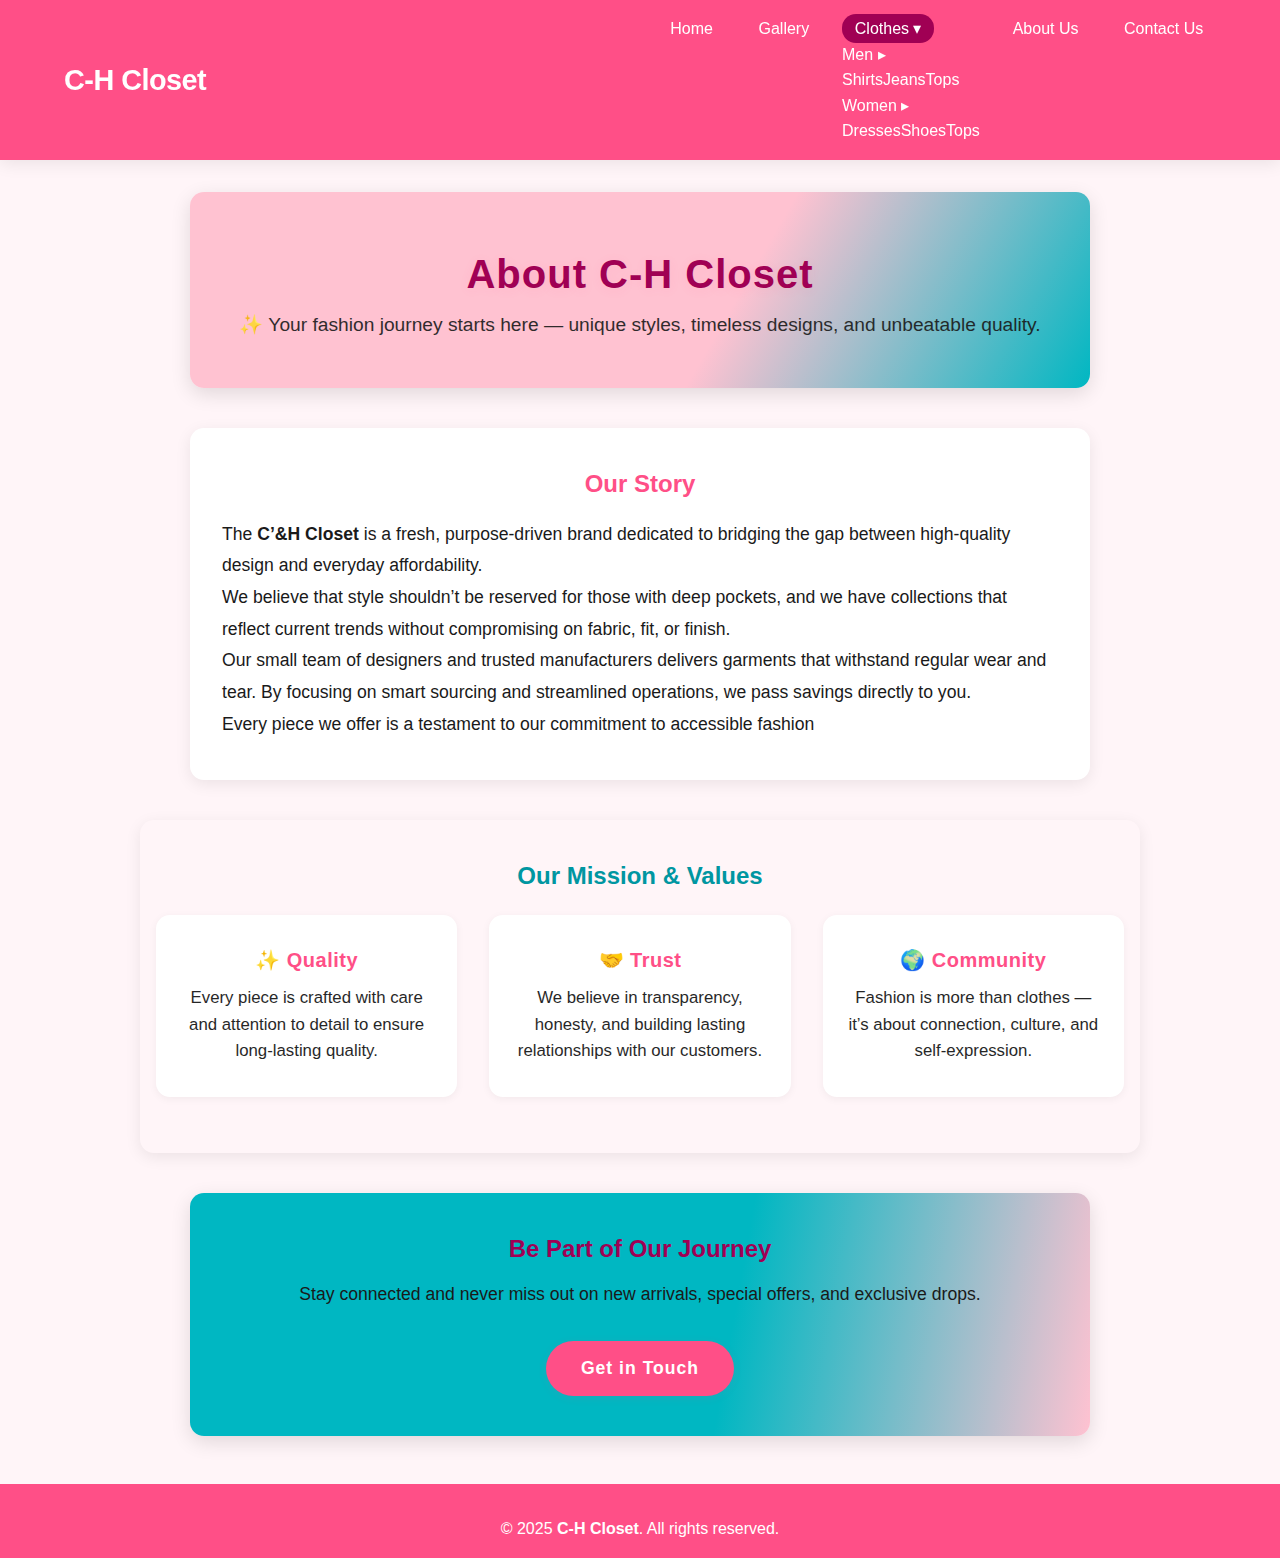
<file: about-us.html>
<!DOCTYPE html>
<html lang="en">
<head>
  <meta charset="UTF-8">
  <meta name="viewport" content="width=device-width, initial-scale=1.0">
  <title>C-H Closet | About Us</title>
  <style>
    :root {
      --pink: #ff4f87;
      --pink-deep: #a00054;
      --pink-warm: #ffc2d1;
      --accent-cool: #00b7c2;
      --accent-cool-dark: #0096a1;
      --bg: #fff5f8;
      --ink: #1a1a1a;
      --white: #ffffff;

      --shadow-sm: 0 2px 8px rgba(0, 0, 0, 0.05);
      --shadow: 0 4px 16px rgba(0, 0, 0, 0.08);
      --shadow-lg: 0 6px 20px rgba(0, 0, 0, 0.12);

      --radius: 14px;
      --transition: 0.3s cubic-bezier(.4,2,.6,1);
    }

    *,
    *::before,
    *::after {
      box-sizing: border-box;
      margin: 0;
      padding: 0;
    }

    body {
      font-family: "Segoe UI", Roboto, Arial, sans-serif;
      background: var(--bg);
      color: var(--ink);
      line-height: 1.6;
      -webkit-font-smoothing: antialiased;
    }

    a {
      text-decoration: none;
      color: inherit;
      transition: color var(--transition);
    }
    a:hover {
      color: var(--pink-deep);
    }

    h1, h2, h3, h4 {
      text-align: center;
      margin-bottom: 1rem;
      line-height: 1.3;
    }

    /* Navbar */
    .navbar {
      background: var(--pink);
      color: var(--white);
      position: sticky;
      top: 0;
      z-index: 999;
      box-shadow: var(--shadow);
    }

    .nav-container {
      max-width: 1200px;
      margin: 0 auto;
      padding: 1rem 1.5rem;
      display: flex;
      align-items: center;
      justify-content: space-between;
    }

    .nav-logo {
      font-size: 1.8rem;
      font-weight: 700;
      letter-spacing: -0.5px;
      color: var(--white);
    }

    .nav-links {
      list-style: none;
      display: flex;
      gap: 1.25rem;
      flex-wrap: wrap;
    }

    .nav-links .link {
      color: var(--white);
      font-weight: 500;
      padding: 0.4rem 0.8rem;
      border-radius: var(--radius);
      transition: background var(--transition);
    }
    .nav-links .link:hover,
    .nav-links .active {
      background: var(--pink-deep);
    }

    /* Mobile Menu */
    .menu-icon {
      display: none;
      font-size: 2rem;
      cursor: pointer;
      user-select: none;
      color: #fff;
      margin-left: 1rem;
    }
    .menu-toggle {
      display: none;
    }
    @media (max-width: 900px) {
      .nav-container {
        padding: 1rem 0.7rem;
      }
    }
    @media (max-width: 768px) {
      .nav-container {
        flex-direction: column;
        align-items: flex-start;
        padding: 1rem;
      }
      .nav-links {
        flex-direction: column;
        width: 100%;
        gap: 0.5rem;
        margin-top: 1rem;
        display: none;
      }
      .menu-icon {
        display: block;
        margin-left: auto;
      }
      .menu-toggle:checked + .menu-icon + .nav-links {
        display: flex;
      }
    }

    /* About Hero */
    .about-hero {
      background: linear-gradient(120deg, var(--pink-warm) 60%, var(--accent-cool) 100%);
      border-radius: var(--radius);
      box-shadow: var(--shadow-lg);
      padding: 3.5rem 2rem 3rem 2rem;
      margin: 2rem auto 2.5rem auto;
      max-width: 900px;
      text-align: center;
      position: relative;
      overflow: hidden;
      animation: fadeInDown 1.1s cubic-bezier(.4,2,.6,1);
    }
    @keyframes fadeInDown {
      from { opacity: 0; transform: translateY(-40px);}
      to { opacity: 1; transform: translateY(0);}
    }
    .about-hero h1 {
      font-size: 2.5rem;
      color: var(--pink-deep);
      margin-bottom: 0.6rem;
      letter-spacing: 1px;
      text-shadow: 0 2px 12px rgba(255,79,135,0.08);
    }
    .about-hero p {
      font-size: 1.2rem;
      color: var(--ink);
      opacity: 0.9;
      margin-bottom: 0;
    }

    /* About Section */
    .about-section {
      background: var(--white);
      border-radius: var(--radius);
      box-shadow: var(--shadow);
      padding: 2.5rem 2rem;
      margin: 0 auto 2.5rem auto;
      max-width: 900px;
      animation: fadeIn 1.3s;
    }
    @keyframes fadeIn {
      from { opacity: 0;}
      to { opacity: 1;}
    }
    .about-section h2 {
      color: var(--pink);
      margin-bottom: 1.2rem;
    }
    .about-section p {
      font-size: 1.1rem;
      color: var(--ink);
      line-height: 1.8;
    }

    /* Values Section */
    .values-section {
      background: var(--bg);
      padding: 2.5rem 1rem;
      margin: 0 auto 2.5rem auto;
      max-width: 1000px;
      border-radius: var(--radius);
      box-shadow: var(--shadow);
      animation: fadeIn 1.5s;
    }
    .values-section h2 {
      color: var(--accent-cool-dark);
      margin-bottom: 1.5rem;
    }
    .values-grid {
      display: flex;
      gap: 2rem;
      justify-content: center;
      flex-wrap: wrap;
    }
    .value-card {
      background: var(--white);
      border-radius: var(--radius);
      box-shadow: var(--shadow-sm);
      padding: 2rem 1.5rem;
      min-width: 220px;
      max-width: 320px;
      flex: 1 1 220px;
      text-align: center;
      transition: transform var(--transition), box-shadow var(--transition);
      margin-bottom: 1rem;
      position: relative;
      overflow: hidden;
    }
    .value-card:hover {
      transform: translateY(-7px) scale(1.04);
      box-shadow: var(--shadow-lg);
      background: linear-gradient(120deg, var(--pink-warm) 65%, var(--accent-cool) 100%);
    }
    .value-card h3 {
      font-size: 1.25rem;
      color: var(--pink);
      margin-bottom: 0.7rem;
      letter-spacing: 0.5px;
      transition: color var(--transition);
    }
    .value-card p {
      color: var(--ink);
      font-size: 1.05rem;
      opacity: 0.95;
    }

    /* CTA Section */
    .cta-section {
      background: linear-gradient(100deg, var(--accent-cool) 60%, var(--pink-warm) 100%);
      border-radius: var(--radius);
      box-shadow: var(--shadow-lg);
      padding: 2.5rem 1.5rem 2.5rem 1.5rem;
      margin: 0 auto 2.5rem auto;
      max-width: 900px;
      text-align: center;
      animation: fadeInUp 1.2s cubic-bezier(.4,2,.6,1);
    }
    @keyframes fadeInUp {
      from { opacity: 0; transform: translateY(40px);}
      to { opacity: 1; transform: translateY(0);}
    }
    .cta-section h2 {
      color: var(--pink-deep);
      margin-bottom: 1rem;
    }
    .cta-section p {
      font-size: 1.1rem;
      margin-bottom: 2rem;
    }
    .btn-primary {
      display: inline-block;
      padding: 0.85rem 2.2rem;
      border-radius: 30px;
      border: none;
      cursor: pointer;
      font-weight: 600;
      font-size: 1.1rem;
      background: var(--pink);
      color: var(--white);
      box-shadow: 0 2px 8px rgba(255,79,135,0.10);
      transition: background var(--transition), transform var(--transition), box-shadow var(--transition);
      text-align: center;
      letter-spacing: 1px;
      text-decoration: none;
    }
    .btn-primary:hover {
      background: var(--pink-deep);
      transform: translateY(-2px) scale(1.04);
      box-shadow: 0 6px 16px rgba(255,79,135,0.17);
    }

    /* Footer */
    footer {
      background: var(--pink);
      color: var(--white);
      text-align: center;
      padding: 2rem 0 1rem 0;
      margin-top: 3rem;
    }
    .footer-content {
      max-width: 1100px;
      margin: 0 auto;
      font-size: 1rem;
    }
    .footer-content .brand-accent {
      color: #fff;
      font-weight: bold;
    }

    /* Brand Accent */
    .brand-accent {
      color: var(--pink);
      font-weight: bold;
    }

    /* Responsive */
    @media (max-width: 1024px) {
      .nav-container {
        padding: 1rem;
      }
      .about-hero, .about-section, .cta-section, .values-section {
        padding: 2rem 1rem;
      }
      .values-grid {
        gap: 1rem;
      }
    }
    @media (max-width: 768px) {
      .about-hero, .about-section, .cta-section, .values-section {
        padding: 1.2rem 0.5rem;
        max-width: 98vw;
      }
      .values-grid {
        flex-direction: column;
        gap: 1.2rem;
      }
      .value-card {
        max-width: 100%;
      }
    }
    @media (max-width: 500px) {
      .about-hero, .about-section, .cta-section, .values-section {
        padding: 0.7rem 0.2rem;
      }
      footer {
        padding: 1rem 0 0.5rem 0;
      }
      .about-hero h1 {
        font-size: 1.5rem;
      }
    }
  </style>
</head>
<body>
  <!-- Header -->
  <header class="site-header">
    <nav class="navbar" aria-label="Main navigation">
      <div class="nav-container">
        <a href="index.html" class="nav-logo">C-H Closet</a>

        <!-- Mobile -->
        <button class="menu-icon" id="menuIcon" aria-expanded="false" aria-controls="navLinks">&#9776;</button>

        <!-- Links -->
        <ul class="nav-links" id="navLinks">
          <li><a href="index.html" class="link">Home</a></li>
          <li><a href="gallery.html" class="link">Gallery</a></li>

          <!-- Clothes dropdown -->
          <li class="dropdown">
            <a href="clothes.html" class="link active">Clothes ▾</a>
            <div class="dropdown-menu" role="menu">
              <div class="sub-dropdown">
                <a href="#">Men ▸</a>
                <div class="sub-dropdown-menu">
                  <a href="#">Shirts</a><a href="#">Jeans</a><a href="#">Tops</a>
                </div>
              </div>
              <div class="sub-dropdown">
                <a href="#">Women ▸</a>
                <div class="sub-dropdown-menu">
                  <a href="#">Dresses</a><a href="#">Shoes</a><a href="#">Tops</a>
                </div>
              </div>
            </div>
          </li>

          <li><a href="about-us.html" class="link">About Us</a></li>
          <li><a href="contact-us.html" class="link">Contact Us</a></li>
        </ul>
      </div>
    </nav>
  </header>

  <!-- Hero Section -->
  <section class="about-hero">
    <div class="hero-content">
      <h1>About C-H Closet</h1>
      <p>✨ Your fashion journey starts here — unique styles, timeless designs, and unbeatable quality.</p>
    </div>
  </section>

  <main>
    <!-- Our Story -->
    <section class="about-section">
      <h2>Our Story</h2>
      <p>
        The <b>C’&H Closet</b> is a fresh, purpose-driven brand dedicated to bridging the gap between high-quality design and everyday affordability.<br>
        We believe that style shouldn’t be reserved for those with deep pockets, and we have collections that reflect current trends without compromising on fabric, fit, or finish.<br>
        Our small team of designers and trusted manufacturers delivers garments that withstand regular wear and tear. By focusing on smart sourcing and streamlined operations, we pass savings directly to you.<br>
        Every piece we offer is a testament to our commitment to accessible fashion
      </p>
    </section>

    <!-- Mission & Values -->
    <section class="values-section">
      <h2>Our Mission & Values</h2>
      <div class="values-grid">
        <div class="value-card">
          <h3>✨ Quality</h3>
          <p>Every piece is crafted with care and attention to detail to ensure long-lasting quality.</p>
        </div>
        <div class="value-card">
          <h3>🤝 Trust</h3>
          <p>We believe in transparency, honesty, and building lasting relationships with our customers.</p>
        </div>
        <div class="value-card">
          <h3>🌍 Community</h3>
          <p>Fashion is more than clothes — it’s about connection, culture, and self-expression.</p>
        </div>
      </div>
    </section>

    <!-- CTA -->
    <section class="cta-section">
      <h2>Be Part of Our Journey</h2>
      <p>Stay connected and never miss out on new arrivals, special offers, and exclusive drops.</p>
      <a href="contact-us.html" class="btn-primary">Get in Touch</a>
    </section>
  </main>

  <!-- Footer -->
  <footer>
    <div class="footer-content">
      <p>&copy; 2025 <span class="brand-accent">C-H Closet</span>. All rights reserved.</p>
    </div>
  </footer>
</body>
</html>
</file>
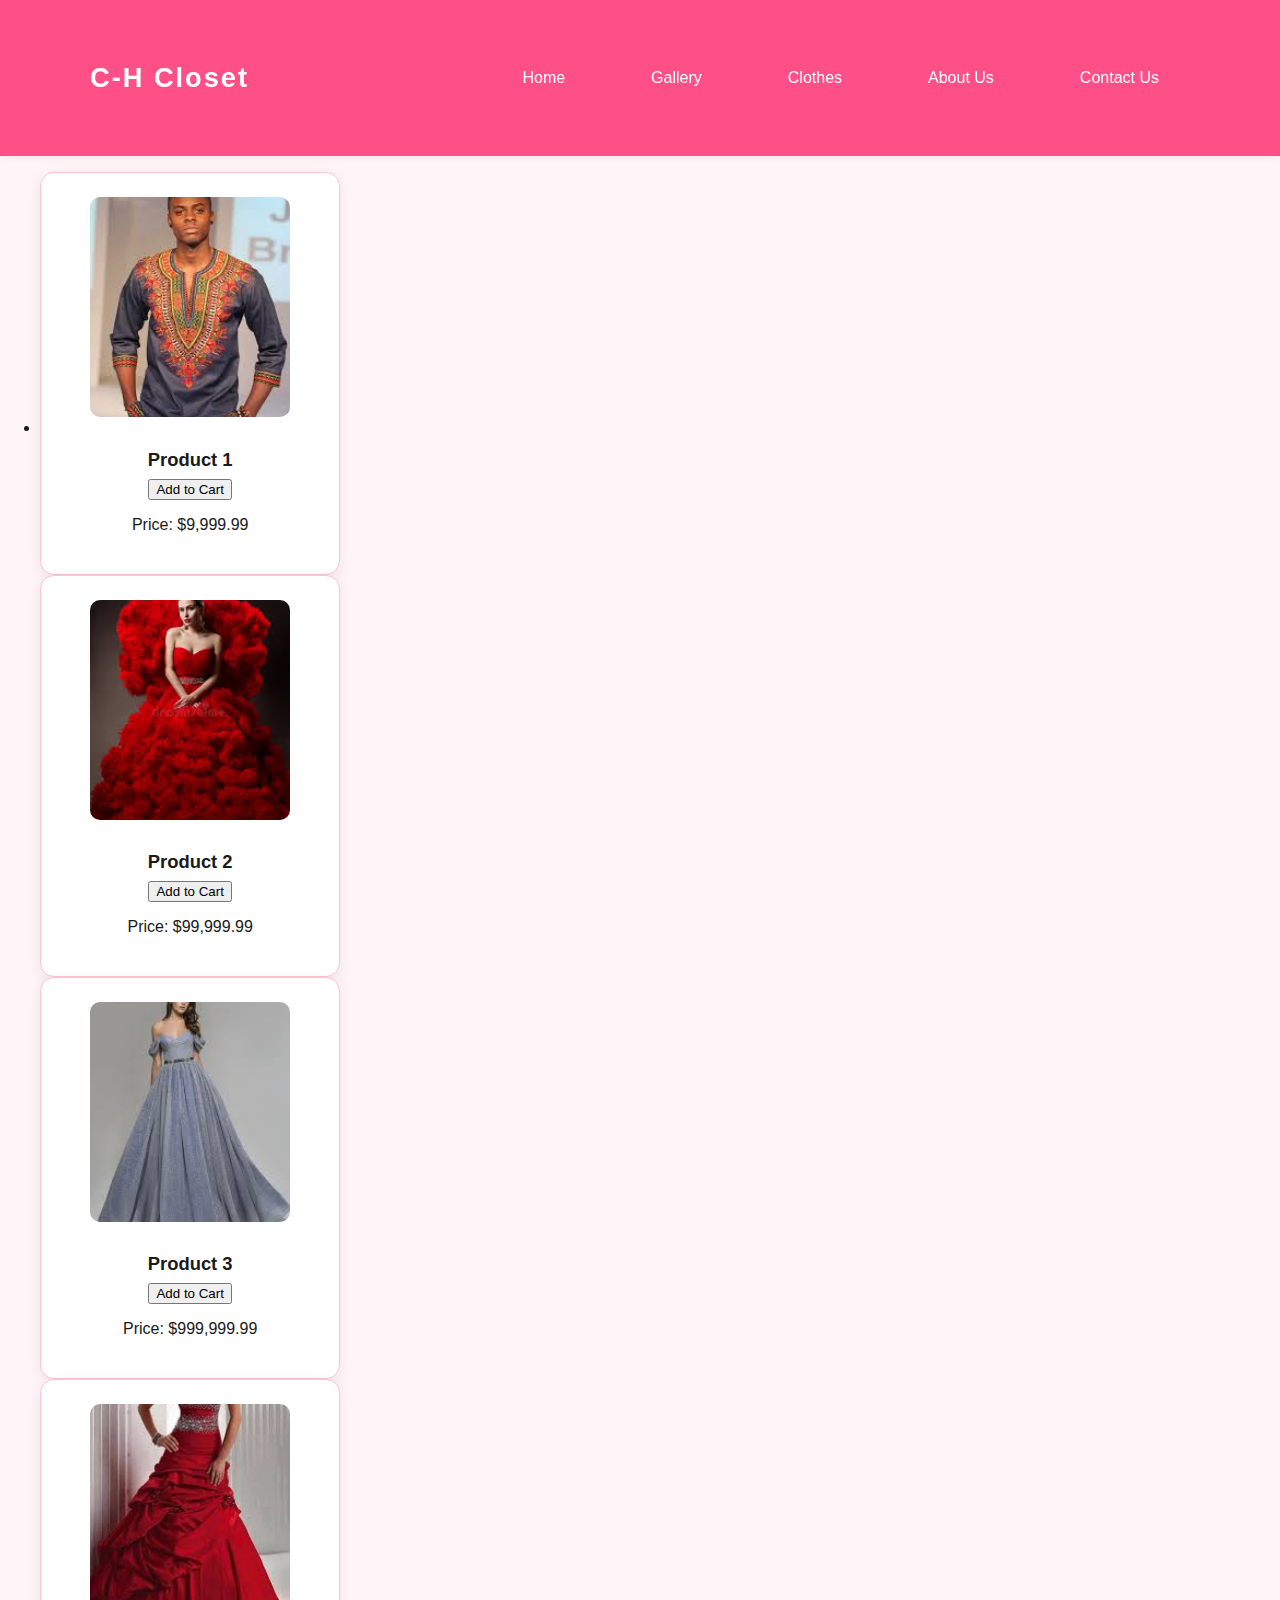
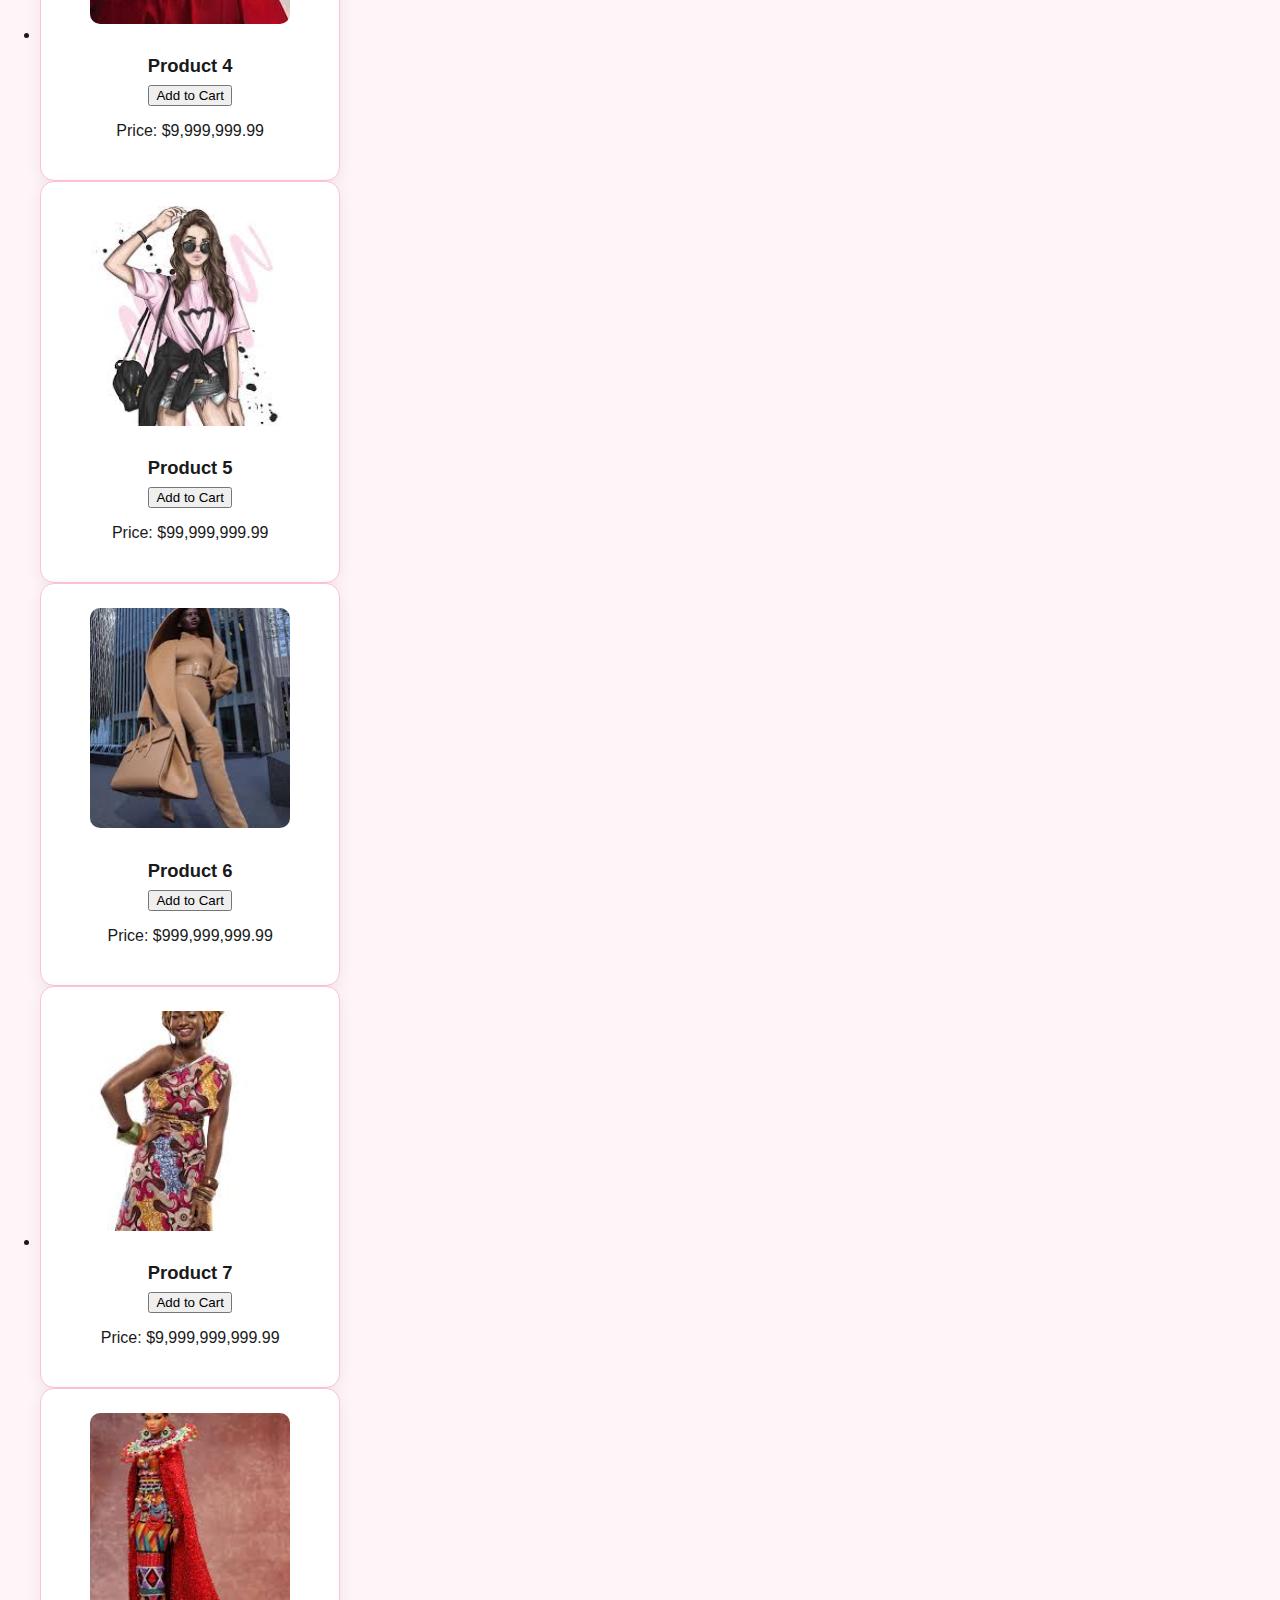
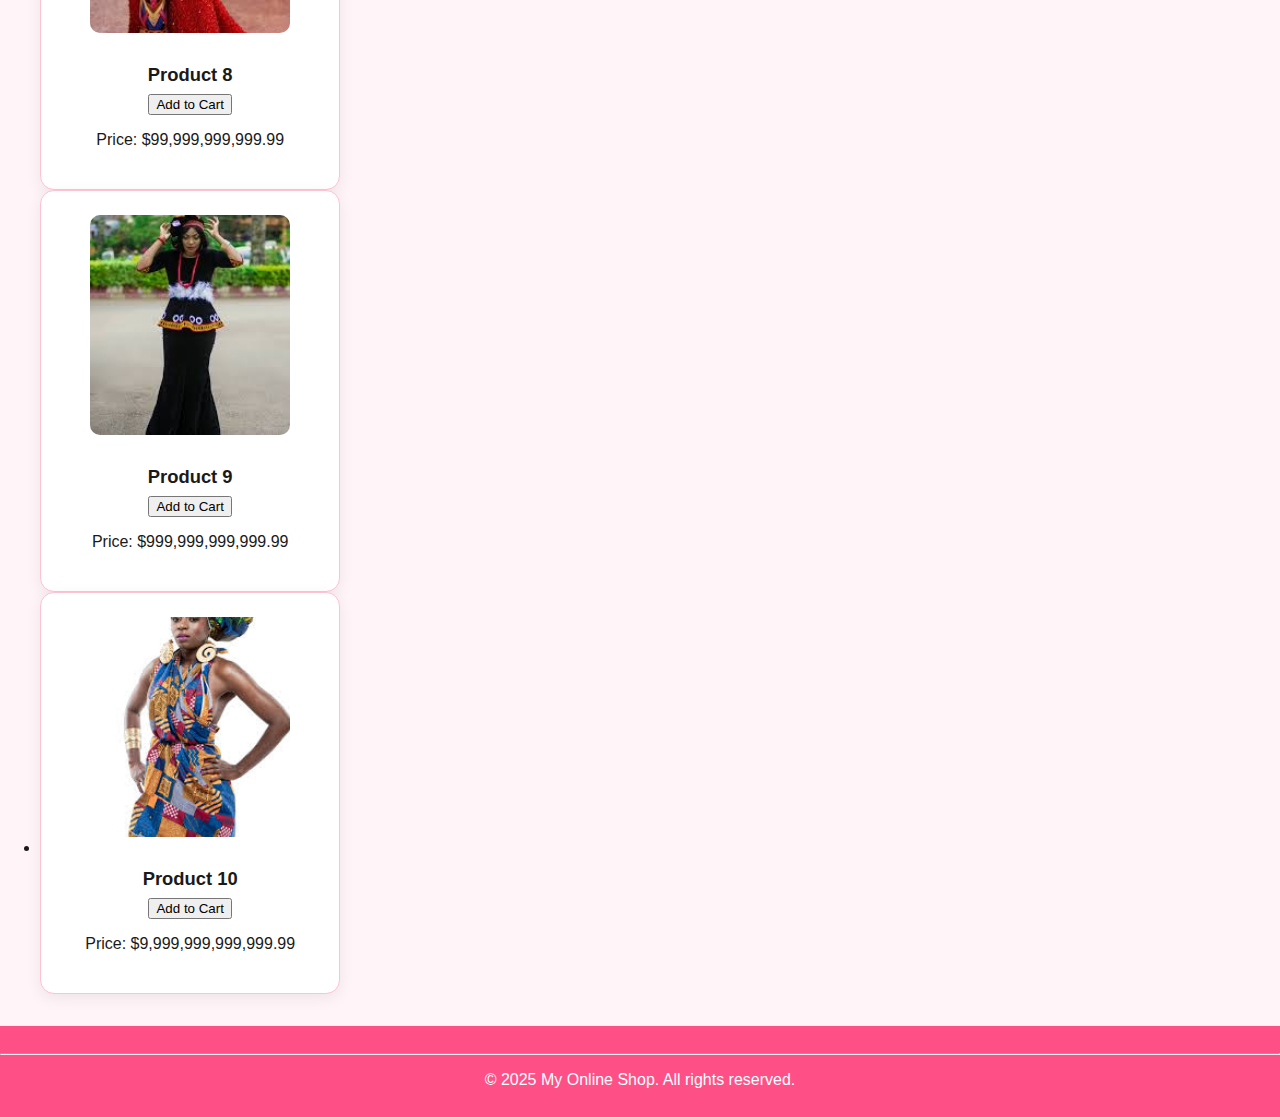
<file: clothes.html>
<!DOCTYPE html>
<html lang="en">
<head>
  <meta charset="UTF-8">
  <meta name="viewport" content="width=device-width, initial-scale=1.0">
  <title>C-H Closet | Home</title>
  <link rel="stylesheet" href="style.css">
</head>
<body>
  <!-- Header / Navbar -->
  <header class="site-header">
    <nav class="navbar">
      <div class="nav-container">
        <a href="index.html" class="nav-logo" aria-label="C-H Closet Home">C-H Closet</a>

        <!-- Mobile Menu Toggle -->
        <input type="checkbox" id="menu-toggle" class="menu-toggle" hidden>
        <label for="menu-toggle" class="menu-icon" aria-label="Toggle navigation">
          ☰
        </label>

        <!-- Navigation Links -->
        <ul class="nav-links">
          <li><a href="index.html" class="link">Home</a></li>
          <li><a href="gallery.html" class="link">Gallery</a></li>
          <li><a href="clothes.html" class="link">Clothes</a></li>
          <li><a href="about-us.html" class="link">About Us</a></li>
          <li><a href="contact-us.html" class="link">Contact Us</a></li>
        </ul>
      </div>
    </nav>
  </header>
    <main>
      <ul>
      <li>  <div class="product">
          <div class="product-card">
            <img src="images/Angelina.jpg" alt="Product Image" width="200">
        <h4>Product 1</h4>
        <button type="button">Add to Cart</button>
         <p>Price: $9,999.99</p>

             </div>

            <div class="product">
          <div class="product-card">
          <img src="images/My first cretion.jpg" alt="Image" width="200">
           <h4>Product 2</h4>
          <button type="button">Add to Cart</button>
         <p>Price: $99,999.99</p>
          
            </div>
            
        <div class="product">
          <div class="product-card">
          <img src="images/My second creation.jpg" alt="Image" width="200">
        <h4>Product 3</h4>
          <button type="button">Add to Cart</button>
         <p>Price: $999,999.99</p>
          
            </div>
            </li>
          <li>  
            <div class="product">
          <div class="product-card">
          <img src="images/My third creation.jpg" alt="Image" width="200">
        <h4>Product 4</h4>
          <button type="button">Add to Cart</button>
         <p>Price: $9,999,999.99</p>

            </div>
             
        <div class="product">
          <div class="product-card">
          <img src="images/My fourth creation.jpg" alt="Image" width="200">
        <h4>Product 5</h4>
          <button type="button">Add to Cart</button>
         <p>Price: $99,999,999.99</p>
          
            </div>
            
            <div class="product">
          <div class="product-card">
          <img src="images/My fifth creation.jpg" alt="Image" width="200">
        <h4>Product 6</h4>
          <button type="button">Add to Cart</button>
         <p>Price: $999,999,999.99</p>
          
            </div>
            </li>
            <li>
            
        <div class="product">
          <div class="product-card">
          <img src="images/My sixth creation.jpg" alt="Image" width="200">
        <h4>Product 7</h4>
          <button type="button">Add to Cart</button>
         <p>Price: $9,999,999,999.99</p>
          
            </div>

            <div class="product">
          <div class="product-card">
          <img src="images/My seventh creation.jpg" alt="Image" width="200">
        <h4>Product 8</h4>
          <button type="button">Add to Cart</button>
         <p>Price: $99,999,999,999.99</p>
          
            </div>
            
        <div class="product">
          <div class="product-card">
          <img src="images/My eighth creation.jpg" alt="Image" width="200">
        <h4>Product 9</h4>
          <button type="button">Add to Cart</button>
         <p>Price: $999,999,999,999.99</p>
          
            </div>
            </li>
            <li>
            <div class="product">
          <div class="product-card">

          <img src="images/My ninth creation.jpg" alt="Image" width="200">
        <h4>Product 10</h4>
          <button type="button">Add to Cart</button>
         <p>Price: $9,999,999,999,999.99</p>
          
            </div>
</li>
            </ul>
    </main>
    
    <footer>
      <hr>
    <p>&copy; 2025 My Online Shop. All rights reserved.</p>
        </footer>

</html>
</file>
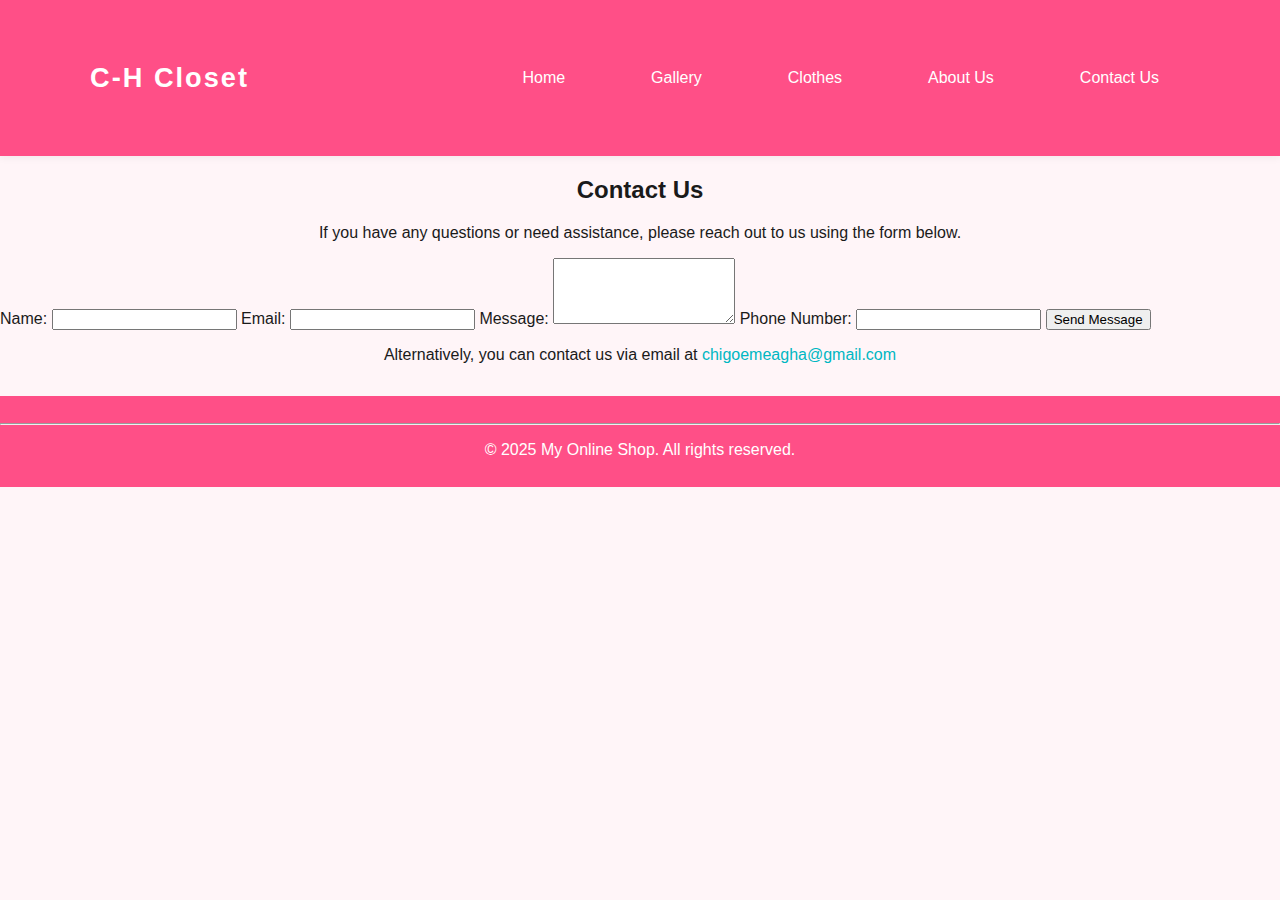
<file: contact-us.html>
<!DOCTYPE html>
<html lang="en">
<head>
  <meta charset="UTF-8">
  <meta name="viewport" content="width=device-width, initial-scale=1.0">
  <title>C-H Closet | Home</title>
  <link rel="stylesheet" href="style.css">
</head>
<body>
  <!-- Header / Navbar -->
  <header class="site-header">
    <nav class="navbar">
      <div class="nav-container">
        <a href="index.html" class="nav-logo" aria-label="C-H Closet Home">C-H Closet</a>

        <!-- Mobile Menu Toggle -->
        <input type="checkbox" id="menu-toggle" class="menu-toggle" hidden>
        <label for="menu-toggle" class="menu-icon" aria-label="Toggle navigation">
          ☰
        </label>

        <!-- Navigation Links -->
        <ul class="nav-links">
          <li><a href="index.html" class="link">Home</a></li>
          <li><a href="gallery.html" class="link">Gallery</a></li>
          <li><a href="clothes.html" class="link">Clothes</a></li>
          <li><a href="about-us.html" class="link">About Us</a></li>
          <li><a href="contact-us.html" class="link">Contact Us</a></li>
        </ul>
      </div>
    </nav>
  </header>

<main>
    <h2>Contact Us</h2>
    <p class="p">If you have any questions or need assistance, please reach out to us using the form below.</p>
    
    <form action="#" method="post">
      <label for="name">Name:</label>
      <input type="text" id="name" name="name" required>

      <label for="email">Email:</label>
      <input type="email" id="email" name="email" required>
      
      <label for="message">Message:</label>
      <textarea id="message" name="message" rows="4" required></textarea>

      <label for="phone">Phone Number:</label>
      <input type="tel" id="phone" name="phone" required pattern="[0-9]{10}" title="Please enter a valid 10-digit phone number.">
      
      <button type="submit">Send Message</button>
    </form>

    <p class="p">Alternatively, you can contact us via email at <a class="link" href="mailto:">chigoemeagha@gmail.com</a></p>
<footer>
  <hr>
    <p>&copy; 2025 My Online Shop. All rights reserved.</p>
        </footer>

</html>
</file>
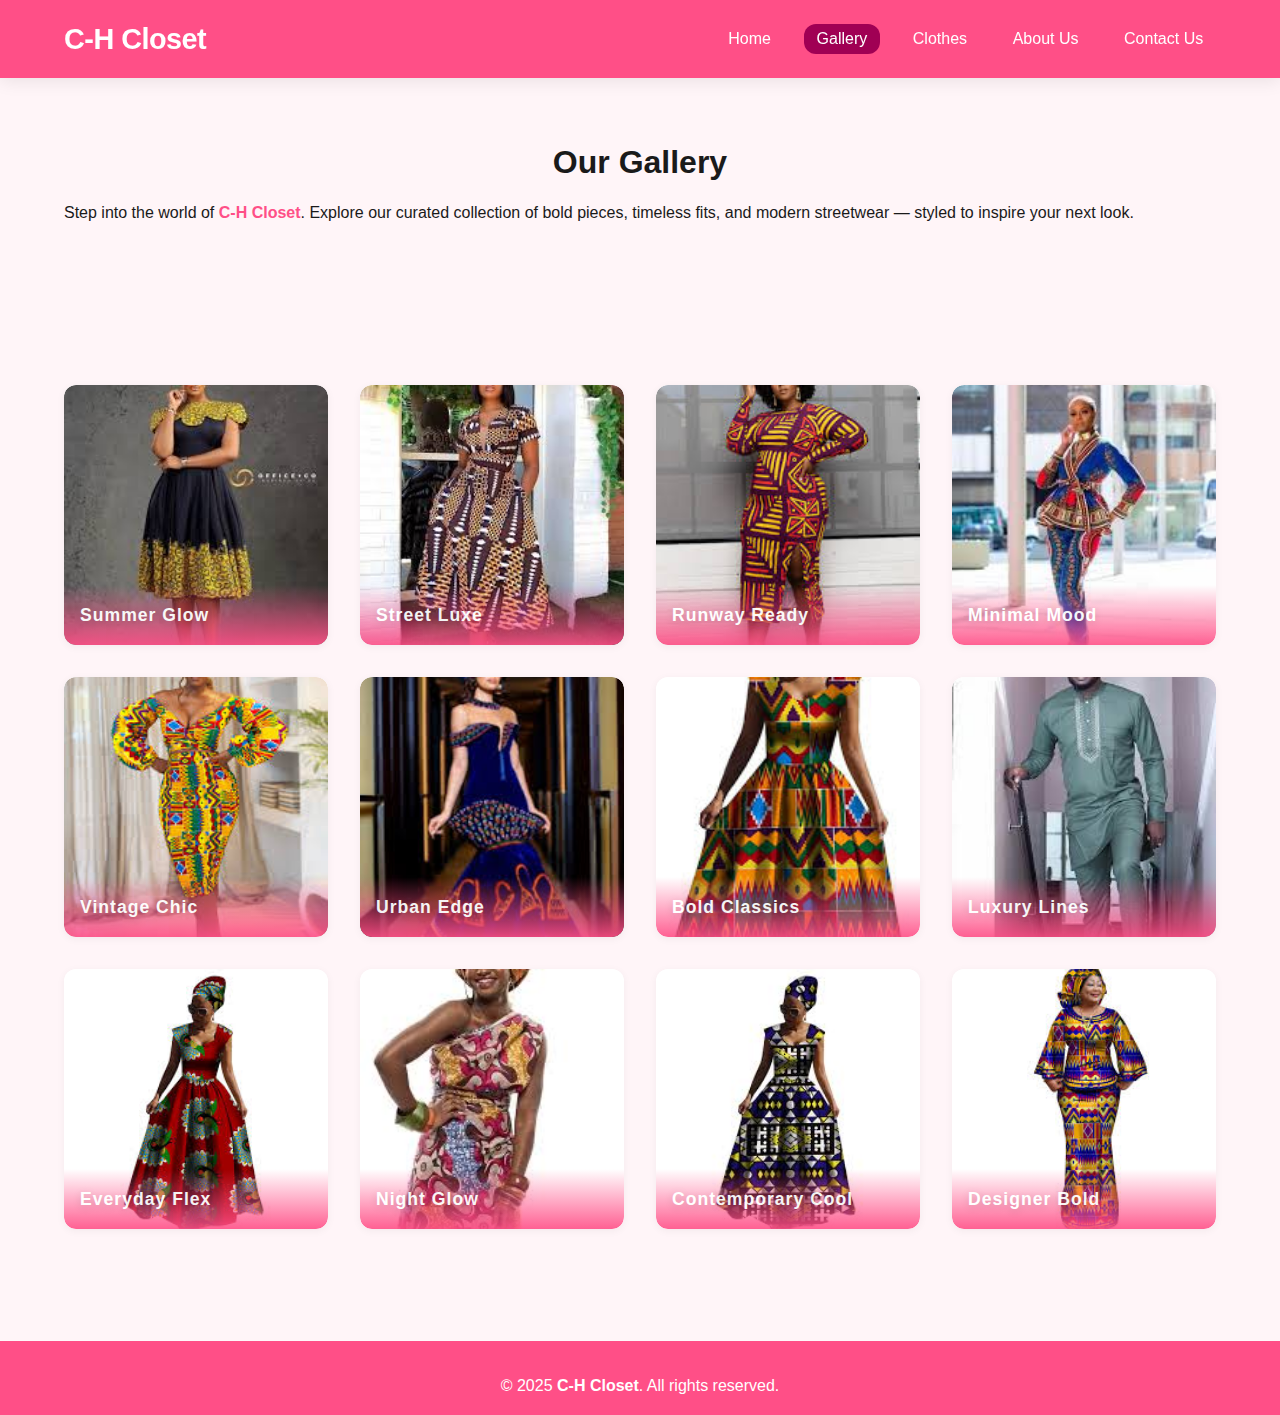
<file: gallery.html>
<!DOCTYPE html>
<html lang="en">
<head>
  <meta charset="UTF-8" />
  <meta name="viewport" content="width=device-width, initial-scale=1" />
  <title>C-H Closet | Gallery</title>
  <style>
    :root {
      --pink: #ff4f87;
      --pink-deep: #a00054;
      --pink-warm: #ffc2d1;
      --accent-cool: #00b7c2;
      --accent-cool-dark: #0096a1;
      --bg: #fff5f8;
      --ink: #1a1a1a;
      --white: #ffffff;

      --shadow-sm: 0 2px 8px rgba(0, 0, 0, 0.05);
      --shadow: 0 4px 16px rgba(0, 0, 0, 0.08);
      --shadow-lg: 0 6px 20px rgba(0, 0, 0, 0.12);

      --radius: 12px;
      --transition: 0.3s ease-in-out;
    }

    *,
    *::before,
    *::after {
      box-sizing: border-box;
      margin: 0;
      padding: 0;
    }

    body {
      font-family: "Segoe UI", Roboto, Arial, sans-serif;
      background: var(--bg);
      color: var(--ink);
      line-height: 1.6;
      -webkit-font-smoothing: antialiased;
    }

    a {
      text-decoration: none;
      color: inherit;
      transition: color var(--transition);
    }
    a:hover {
      color: var(--pink-deep);
    }

    img {
      max-width: 100%;
      border-radius: var(--radius);
      display: block;
    }

    h1, h2, h3, h4 {
      text-align: center;
      margin-bottom: 1rem;
      line-height: 1.3;
    }

    .section {
      padding: 4rem 1.5rem;
      max-width: 1200px;
      margin: 0 auto;
    }

    /* Navbar */
    .navbar {
      background: var(--pink);
      color: var(--white);
      position: sticky;
      top: 0;
      z-index: 999;
      box-shadow: var(--shadow);
    }

    .nav-container {
      max-width: 1200px;
      margin: 0 auto;
      padding: 1rem 1.5rem;
      display: flex;
      align-items: center;
      justify-content: space-between;
    }

    .nav-logo {
      font-size: 1.8rem;
      font-weight: 700;
      letter-spacing: -0.5px;
      color: var(--white);
    }

    .nav-links {
      list-style: none;
      display: flex;
      gap: 1.25rem;
      flex-wrap: wrap;
    }

    .nav-links .link {
      color: var(--white);
      font-weight: 500;
      padding: 0.4rem 0.8rem;
      border-radius: var(--radius);
      transition: background var(--transition);
    }
    .nav-links .link:hover,
    .nav-links .active {
      background: var(--pink-deep);
    }

    /* Mobile Menu */
    .menu-icon {
      display: none;
      font-size: 2rem;
      cursor: pointer;
      user-select: none;
      color: #fff;
      margin-left: 1rem;
    }
    .menu-toggle {
      display: none;
    }
    @media (max-width: 900px) {
      .nav-container {
        padding: 1rem 0.7rem;
      }
    }
    @media (max-width: 768px) {
      .nav-container {
        flex-direction: column;
        align-items: flex-start;
        padding: 1rem;
      }
      .nav-links {
        flex-direction: column;
        width: 100%;
        gap: 0.5rem;
        margin-top: 1rem;
        display: none;
      }
      .menu-icon {
        display: block;
        margin-left: auto;
      }
      .menu-toggle:checked + .menu-icon + .nav-links {
        display: flex;
      }
    }

    /* Brand Accent */
    .brand-accent {
      color: var(--pink);
      font-weight: bold;
    }

    /* Gallery Grid */
    .gallery-grid {
      display: grid;
      grid-template-columns: repeat(4, 1fr);
      gap: 2rem;
      margin-top: 2rem;
      padding: 0;
    }
    .gallery-item {
      position: relative;
      overflow: hidden;
      border-radius: var(--radius);
      box-shadow: var(--shadow-sm);
      background: var(--white);
      transition: transform var(--transition), box-shadow var(--transition);
    }
    .gallery-item img {
      width: 100%;
      height: 260px;
      object-fit: cover;
      transition: transform var(--transition);
      display: block;
    }
    .gallery-item:hover img {
      transform: scale(1.07);
    }
    .gallery-item .overlay {
      position: absolute;
      bottom: 0;
      left: 0;
      width: 100%;
      background: linear-gradient(0deg, rgba(255,79,135,0.95) 0%, rgba(255,255,255,0) 100%);
      color: #fff;
      padding: 1rem;
      font-weight: 600;
      font-size: 1.1rem;
      letter-spacing: 1px;
      text-shadow: 0 2px 8px rgba(0,0,0,0.15);
      opacity: 0.95;
      border-radius: 0 0 var(--radius) var(--radius);
      pointer-events: none;
    }

    /* Footer */
    .site-footer {
      background: var(--pink);
      color: var(--white);
      text-align: center;
      padding: 2rem 0 1rem 0;
      margin-top: 3rem;
    }
    .footer-content {
      max-width: 1100px;
      margin: 0 auto;
      font-size: 1rem;
    }
    .footer-content .brand-accent {
      color: #fff;
      font-weight: bold;
    }

    /* Responsive */
    @media (max-width: 1024px) {
      .section {
        padding: 3rem 1rem;
      }
      .nav-container {
        padding: 1rem;
      }
      .gallery-grid {
        grid-template-columns: repeat(2, 1fr);
      }
    }
    @media (max-width: 768px) {
      .section {
        padding: 2rem 0.5rem;
      }
      .gallery-grid {
        grid-template-columns: 1fr;
      }
    }
    @media (max-width: 500px) {
      .site-footer {
        padding: 1rem 0 0.5rem 0;
      }
      .gallery-item img {
        height: 180px;
      }
    }
  </style>
</head>
<body>
  <!-- Header / Navbar -->
  <header>
    <nav class="navbar">
      <div class="nav-container">
        <a href="index.html" class="nav-logo" aria-label="C-H Closet Home">C-H Closet</a>

        <!-- Mobile Menu -->
        <input type="checkbox" id="menu-toggle" class="menu-toggle" hidden />
        <label for="menu-toggle" class="menu-icon" aria-label="Toggle navigation">&#9776;</label>

        <!-- Nav Links -->
        <ul class="nav-links">
          <li><a href="index.html" class="link">Home</a></li>
          <li><a href="gallery.html" class="link active" aria-current="page">Gallery</a></li>
          <li><a href="clothes.html" class="link">Clothes</a></li>
          <li><a href="about-us.html" class="link">About Us</a></li>
          <li><a href="contact-us.html" class="link">Contact Us</a></li>
        </ul>
      </div>
    </nav>
  </header>

  <!-- Main -->
  <main>
    <section class="section gallery-intro">
      <h1>Our Gallery</h1>
      <p>
        Step into the world of <span class="brand-accent">C-H Closet</span>.  
        Explore our curated collection of bold pieces, timeless fits, and modern streetwear — styled to inspire your next look.
      </p>
    </section>

    <!-- Gallery -->
    <section class="section">
      <div class="gallery-grid">
        <div class="gallery-item">
          <img src="images/Photo_1.jpg" alt="Summer collection look 1" loading="lazy" />
          <div class="overlay">Summer Glow</div>
        </div>
        <div class="gallery-item">
          <img src="images/Photo_2.jpg" alt="Streetwear look 2" loading="lazy" />
          <div class="overlay">Street Luxe</div>
        </div>
        <div class="gallery-item">
          <img src="images/Photo_3.jpg" alt="Runway-inspired design" loading="lazy" />
          <div class="overlay">Runway Ready</div>
        </div>
        <div class="gallery-item">
          <img src="images/Photo_4.jpg" alt="Minimalist fashion piece" loading="lazy" />
          <div class="overlay">Minimal Mood</div>
        </div>
        <div class="gallery-item">
          <img src="images/Photo_5.jpg" alt="Vintage-inspired outfit" loading="lazy" />
          <div class="overlay">Vintage Chic</div>
        </div>
        <div class="gallery-item">
          <img src="images/Photo_6.jpg" alt="Modern street look" loading="lazy" />
          <div class="overlay">Urban Edge</div>
        </div>
        <div class="gallery-item">
          <img src="images/Photo_7.jpg" alt="Classic bold look" loading="lazy" />
          <div class="overlay">Bold Classics</div>
        </div>
        <div class="gallery-item">
          <img src="images/Photo_8.jpg" alt="Luxury fashion look" loading="lazy" />
          <div class="overlay">Luxury Lines</div>
        </div>
        <div class="gallery-item">
          <img src="images/Photo_9.jpg" alt="Casual streetwear outfit" loading="lazy" />
          <div class="overlay">Everyday Flex</div>
        </div>
        <div class="gallery-item">
          <img src="images/Photo_10.jpg" alt="Evening wear" loading="lazy" />
          <div class="overlay">Night Glow</div>
        </div>
        <div class="gallery-item">
          <img src="images/Photo_11.jpg" alt="Contemporary fashion" loading="lazy" />
          <div class="overlay">Contemporary Cool</div>
        </div>
        <div class="gallery-item">
          <img src="images/Photo_12.jpg" alt="Bold designer fit" loading="lazy" />
          <div class="overlay">Designer Bold</div>
        </div>
      </div>
    </section>
  </main>

  <!-- Footer -->
  <footer class="site-footer">
    <div class="footer-content">
      <p>&copy; <time datetime="2025">2025</time> <span class="brand-accent">C-H Closet</span>. All rights reserved.</p>
    </div>
  </footer>
</body>
</html>
</file>
<file: style.css>
/* Color Scheme */
:root {
  --pink: #FF4F87;
  --pink-deep: #A00054;
  --pink-warm: #FFC2D1;
  --accent-cool: #00B7C2;
  --bg: #FFF5F8;
  --ink: #1A1A1A;
  --white: #fff;
  --shadow: 0 4px 16px rgba(0,0,0,0.07);
}

/* General Styles */
body {
  font-family: 'Segoe UI', Arial, sans-serif;
  margin: 0;
  padding: 0;
  background-color: var(--bg);
  color: var(--ink);
}

/* Header Styles */
nav {
    background-color: var(--pink);
    padding: 50px 0;
    text-align: center;
    text-decoration: none;
}
nav ul {
    list-style: none;
    padding: 0;
    margin: 0;
    display: flex;
    justify-content: center;
    text-decoration: none;
}
nav ul li {
    margin: 0 15px;
    text-decoration: none;
}
nav ul li a {
  color: white;
  text-decoration: none;
  font-weight: bold;
  font-size: 18px;
  transition: color 0.3s, border-bottom 0.3s;
}
nav ul li a:hover {
  color: var(--pink-deep);
  border-bottom: 2px solid var(--pink-deep);
}

/* Modern Navbar Styles */
.navbar {
  background: var(--pink);
  color: #fff;
  box-shadow: 0 2px 8px rgba(0,0,0,0.05);
  position: sticky;
  top: 0;
  z-index: 100;
}
.nav-container {
  display: flex;
  align-items: center;
  justify-content: space-between;
  max-width: 1100px;
  margin: 0 auto;
  padding: 0.7rem 1.5rem;
  width: 100%;
}
.nav-logo {
  font-size: 1.7rem;
  font-weight: bold;
  color: #fff;
  text-decoration: none;
  letter-spacing: 2px;
  transition: color 0.2s;
}
.nav-logo:hover,
.nav-logo:focus {
  color: var(--accent-cool);
}
.nav-links {
  list-style: none;
  display: flex;
  gap: 1.5rem;
  margin: 0;
  padding: 0;
  align-items: center;
}
.nav-links li a {
  color: #fff;
  text-decoration: none;
  font-weight: 500;
  transition: color 0.2s, background 0.2s;
  padding: 0.5rem 1rem;
  border-radius: 4px;
  font-size: 1rem;
  display: block;
}
.nav-links li a:hover,
.nav-links li a:focus {
  background: #fff;
  color: var(--pink);
}
.menu-icon {
  display: none;
  font-size: 2rem;
  cursor: pointer;
  user-select: none;
  color: #fff;
  margin-left: 1rem;
}
.menu-toggle {
  display: none;
}

/* Responsive Navbar */
@media (max-width: 900px) {
  .nav-container {
    padding: 0.5rem 0.7rem;
  }
}
@media (max-width: 768px) {
  .nav-container {
    flex-direction: column;
    align-items: flex-start;
    padding: 0.5rem 1rem;
  }
  .nav-links {
    flex-direction: column;
    width: 100%;
    display: none;
    background: var(--pink);
    margin-top: 0.5rem;
    border-radius: 0 0 10px 10px;
    box-shadow: var(--shadow);
  }
  .nav-links li {
    width: 100%;
  }
  .nav-links li a {
    width: 100%;
    padding: 1rem;
    font-size: 1.1rem;
    border-radius: 0;
  }
  .menu-icon {
    display: block;
    margin-left: auto;
  }
  .menu-toggle:checked + .menu-icon + .nav-links {
    display: flex;
  }
}

/* Main Content Styles */
h2 {
    text-align: center;
    color: var(--ink);
}
.p {
    text-align: center;
}
h4 {
    text-align: center;
    color: var(--ink);
    margin: 20px 0;
}

/* Section Styles */
.section {
  background: var(--bg);
  padding: 3rem 0 2rem 0;
  margin: 0;
}
.welcome-content {
  max-width: 700px;
  margin: 0 auto;
  text-align: center;
  padding: 2rem 1rem;
}
.brand-accent {
  color: var(--pink);
  font-weight: bold;
}
.welcome-content h2 {
  font-size: 2.2rem;
  margin-bottom: 1rem;
}
.welcome-content p {
  font-size: 1.15rem;
  margin-bottom: 2rem;
}
.welcome-actions {
  display: flex;
  gap: 1rem;
  justify-content: center;
  flex-wrap: wrap;
}
.btn-primary,
.btn-secondary {
  display: inline-block;
  padding: 0.7rem 1.5rem;
  border-radius: 25px;
  font-size: 1rem;
  font-weight: 600;
  text-decoration: none;
  border: none;
  cursor: pointer;
  transition: background 0.2s, color 0.2s;
}
.btn-primary {
  background: var(--pink);
  color: #fff;
  box-shadow: 0 2px 8px rgba(255,79,135,0.08);
}
.btn-primary:hover,
.add-to-cart.btn-primary:hover {
  background: var(--pink-deep);
  color: #fff;
}
.btn-secondary {
  background: var(--accent-cool);
  color: #fff;
}
.btn-secondary:hover {
  background: var(--pink);
  color: #fff;
}

/* Product Section Styles */
.featured-products {
  padding-top: 0;
}
.product-list {
  display: flex;
  justify-content: center;
  gap: 2rem;
  flex-wrap: wrap;
  margin-top: 2rem;
}
.product-card {
  background-color: #fff;
  border: 1px solid var(--pink-warm);
  border-radius: 14px;
  padding: 1.5rem 1.2rem;
  text-align: center;
  box-shadow: var(--shadow);
  transition: transform 0.3s, box-shadow 0.3s;
  max-width: 260px;
  width: 100%;
}
.product-card:hover {
  transform: translateY(-7px) scale(1.03);
  box-shadow: 0 8px 24px rgba(255,79,135,0.13);
}
.product-card img {
  max-width: 100%;
  height: 220px;
  object-fit: cover;
  border-radius: 10px;
  margin-bottom: 1rem;
}
.product-card h4 {
  font-size: 1.15rem;
  margin: 0.7rem 0 0.5rem 0;
  color: var(--ink);
}
.product-card .price {
  font-size: 1.1rem;
  color: var(--pink-deep);
  font-weight: bold;
  margin-bottom: 1rem;
}
.product-card .add-to-cart {
  margin-bottom: 0.7rem;
  width: 100%;
}
.product-card .link {
  display: inline-block;
  margin-top: 0.5rem;
  color: var(--accent-cool);
  font-weight: 500;
  text-decoration: underline;
  font-size: 0.98rem;
}
.product-card .link:hover {
  color: var(--pink);
}

/* Footer Styles */
footer {
  background: var(--pink);
  color: #fff;
  text-align: center;
  padding: 1.2rem 0 0.7rem 0;
  margin-top: 2rem;
}
.footer-content {
  max-width: 1100px;
  margin: 0 auto;
  font-size: 1rem;
}
.footer-content .brand-accent {
  color: #fff;
  font-weight: bold;
}

/* Utility */
.link {
  color: var(--accent-cool);
  text-decoration: none;
  transition: color 0.2s;
}
.link:hover {
  color: var(--pink);
}
</file>
